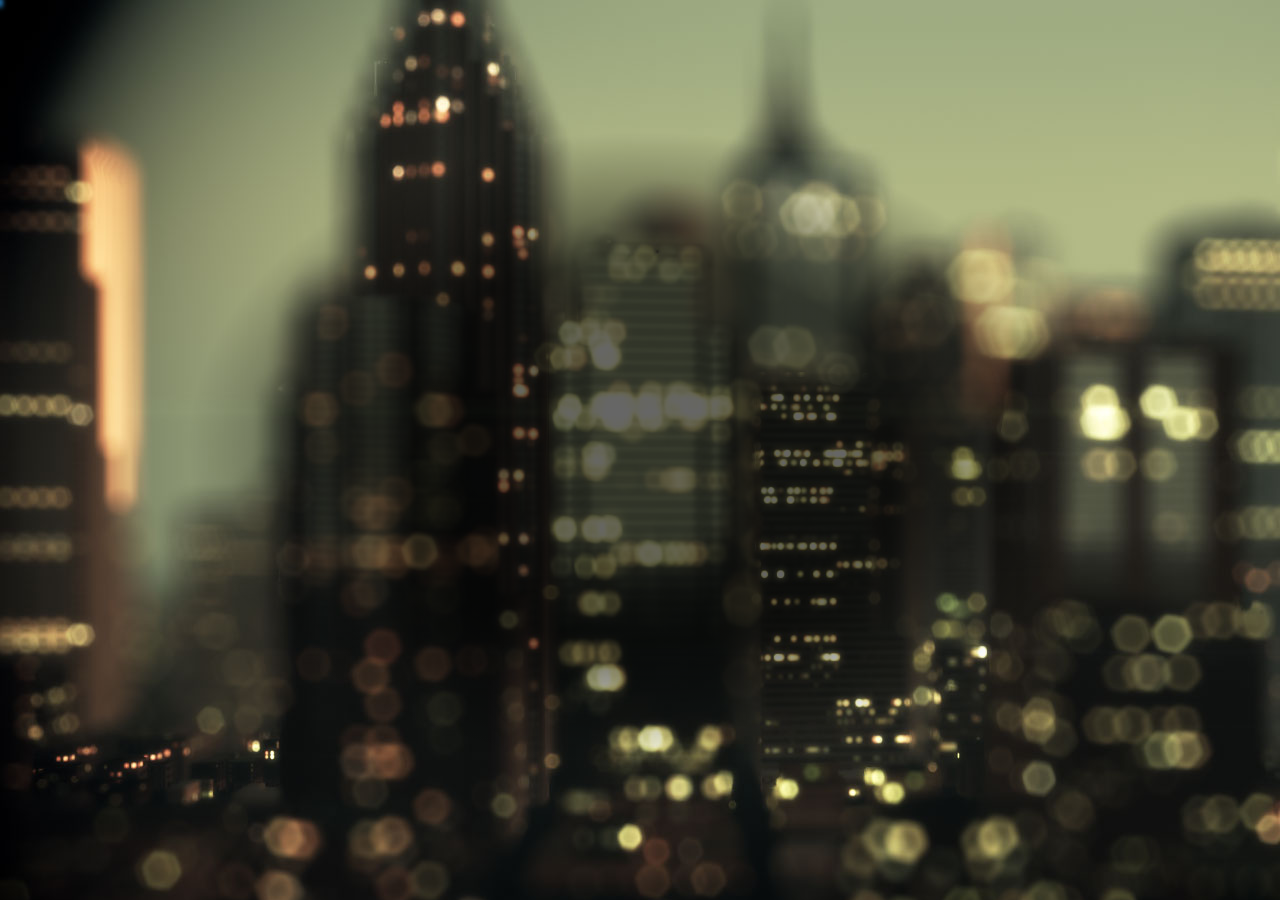
<file: index.html>
<!doctype html>
<html>
    <head>
        <title>Countdown</title>
        <link rel="stylesheet" type="text/css" href="style.css">
    </head>
    <body>
        <div id="backdrop"></div>
        <div id="progress">
            <div id="bar" style="width: 0%"></div>
        </div>
		<div id="currentTime" style="display: none">
			<div class="sdigit">
				<div id="shours"></div>
			</div><!--
			--><div class="sdigit">
				<div id="sminutes"></div>
			</div><!--
			--><div class="sdigit">
				<div id="sseconds"></div>
			</div>	
		</div>
        <div id="clock">
            <div id="digits" style="display: none">
                <div class="digit" id="digit-days">
                    <div id="days"></div>
                    <p>Tage</p>
                </div><!--
                --><div class="digit">
                    <div id="hours"></div>
                    <p>Stunden</p>
                </div><!--
                --><div class="digit">
                    <div id="minutes"></div>
                    <p>Minuten</p>
                </div><!--
                --><div class="digit">
                    <div id="seconds"></div>
                    <p>Sekunden</p>
                </div>
            </div>
        </div>
        <script src="jquery-2.0.3.min.js" type="text/javascript"></script>
        <script src="script.js" type="text/javascript"></script>
    </body>
</html>
</file>
<file: style.css>
@import url(http://fonts.googleapis.com/css?family=Open+Sans:300italic,400italic,600italic,700italic,800italic,400,300,600,700,800);

html, body {
    padding: 0;
    margin: 0;
}

body {
    background-image: url(bg.jpg);
}

#clock {
    position: absolute;
    height: 100%;
    width: 100%;
    display: table;
}

#digits {
    display: table-cell;
    vertical-align: middle;
    text-align: center;
    font-size: 150px;
    font-family: 'Open Sans';
    font-weight: 100;
    color: white;
}

#backdrop {
    position: absolute;
    width: 100%;
    height: 100%;
    background: radial-gradient(ellipse at center, rgba(0,0,0, 1) 30%,rgba(0,0,0,0) 50%);
    opacity: 0.6;
}

.digit {
    display: inline-block;
    margin-right: 25px;
    background: #222;
    border-radius: 15px;
    padding: 5px 10px;
    box-shadow: 0 0 15px 2px #555;
    width: 200px;
}

.sdigit {
    display: inline-block;
    margin-right: 10px;
    background: #222;
    border-radius: 5px;
    padding: 5px 10px;
    box-shadow: 0 0 5px 1px #555;
    width: 30px;
	text-align: center;
}

p {
    font-size: 24px;
    font-family: 'Open Sans';
    font-weight: 100;
    margin: 0;
}

.digit:last-child {
    margin-right: 0;
}

#progress {
    position: absolute;
    top: 0;
    width: 100%;
    height: 5px;
}

#bar {
    height: 100%;
    background-color: #0072c6;
    box-shadow: 0 0 5px 2px #31a8ff;
}

#currentTime {
	position: absolute;
	bottom: 10px;
	right: 10px;
	font-size: 24px;
    font-family: 'Open Sans';
    font-weight: 100;
    color: white;
}
</file>
